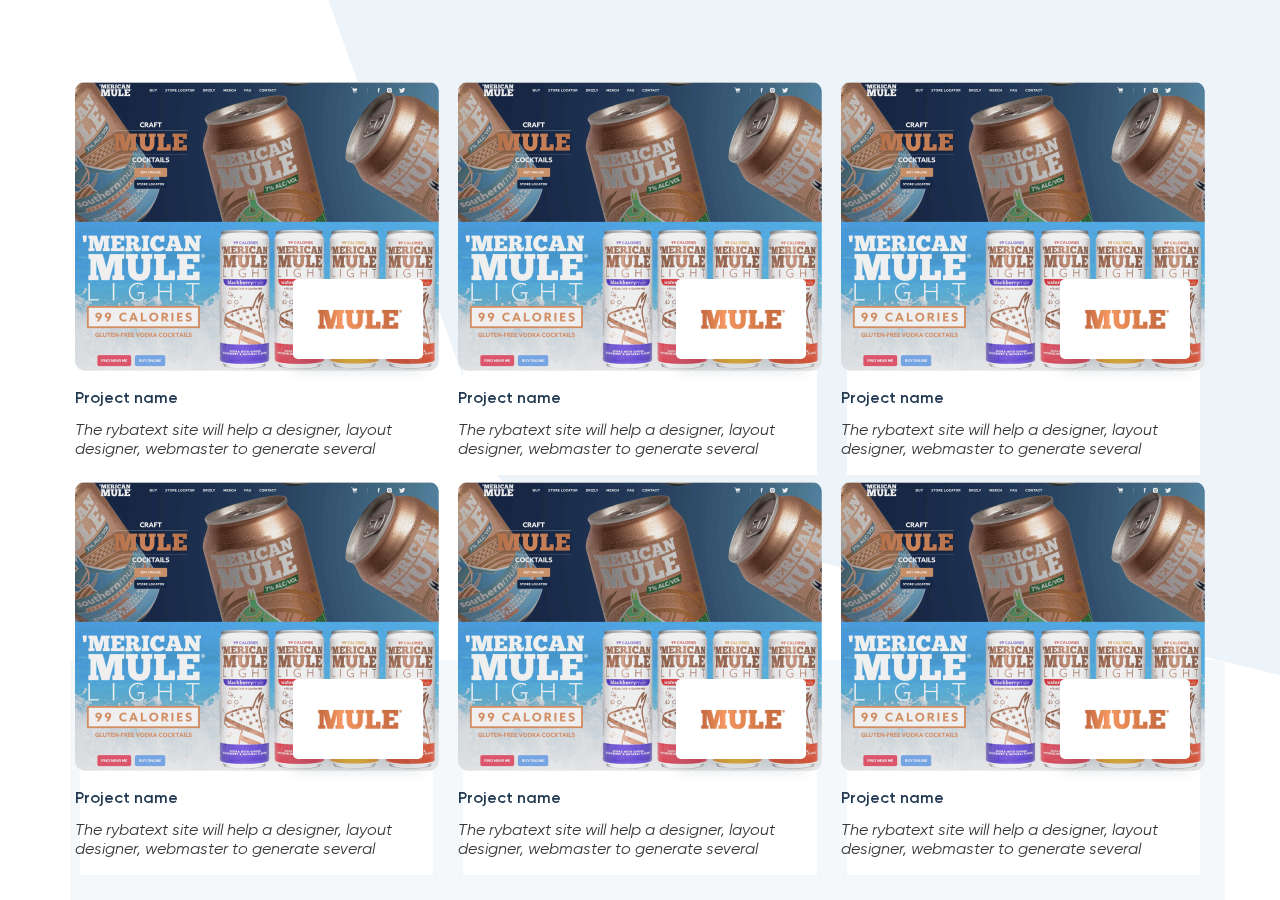
<file: slider.html>
<!DOCTYPE html>
<html lang="en">

<head>
    <meta charset="utf-8" />
    <title>Swiper demo</title>
    <meta name="viewport" content="width=device-width, initial-scale=1, minimum-scale=1, maximum-scale=1" />
    <!-- Link Swiper's CSS -->
    <link rel="stylesheet" href="https://cdn.jsdelivr.net/npm/swiper@9/swiper-bundle.min.css" />
    <link rel="stylesheet" href="style.css">

    <!-- Demo styles -->
    <style>
        html,
        body,
        .portolio-slider {
            position: relative;
            height: 100%;
        }



        .swiper {
            width: 100%;
            height: 100%;
            margin-left: auto;
            margin-right: auto;
        }

        .swiper-slide {
            text-align: center;
            font-size: 18px;
            background: #fff;
            height: calc((100% - 30px) / 2) !important;

            /* Center slide text vertically */
            display: flex;
            justify-content: center;
            align-items: center;
        }
    </style>
</head>

<body>
    <!-- Swiper -->
    <section class="portolio-slider _container">
        <div class="swiper mySwiper">
            <div class="swiper-wrapper">
                <div class="swiper-slide">
                    <div class="portfolio-card">
                        <div class="portfolio-image"><img src="./src/img/portfolio-img.png" alt="">
                            <div class="portfoloi-logo"><img src="./src/img/4u4 (Copy)/image 15.png" alt="">
                            </div>
                        </div>
                        <h3>Project name</h3>
                        <p>The rybatext site will help a designer, layout designer, webmaster to generate
                            several </p>
                    </div>
                </div>
                <div class="swiper-slide">
                    <div class="portfolio-card">
                        <div class="portfolio-image"><img src="./src/img/portfolio-img.png" alt="">
                            <div class="portfoloi-logo"><img src="./src/img/4u4 (Copy)/image 15.png" alt="">
                            </div>
                        </div>
                        <h3>Project name</h3>
                        <p>The rybatext site will help a designer, layout designer, webmaster to generate
                            several </p>
                    </div>
                </div>
                <div class="swiper-slide">
                    <div class="portfolio-card">
                        <div class="portfolio-image"><img src="./src/img/portfolio-img.png" alt="">
                            <div class="portfoloi-logo"><img src="./src/img/4u4 (Copy)/image 15.png" alt="">
                            </div>
                        </div>
                        <h3>Project name</h3>
                        <p>The rybatext site will help a designer, layout designer, webmaster to generate
                            several </p>
                    </div>
                </div>
                <div class="swiper-slide">
                    <div class="portfolio-card">
                        <div class="portfolio-image"><img src="./src/img/portfolio-img.png" alt="">
                            <div class="portfoloi-logo"><img src="./src/img/4u4 (Copy)/image 15.png" alt="">
                            </div>
                        </div>
                        <h3>Project name</h3>
                        <p>The rybatext site will help a designer, layout designer, webmaster to generate
                            several </p>
                    </div>
                </div>
                <div class="swiper-slide">
                    <div class="portfolio-card">
                        <div class="portfolio-image"><img src="./src/img/portfolio-img.png" alt="">
                            <div class="portfoloi-logo"><img src="./src/img/4u4 (Copy)/image 15.png" alt="">
                            </div>
                        </div>
                        <h3>Project name</h3>
                        <p>The rybatext site will help a designer, layout designer, webmaster to generate
                            several </p>
                    </div>
                </div>
                <div class="swiper-slide">
                    <div class="portfolio-card">
                        <div class="portfolio-image"><img src="./src/img/portfolio-img.png" alt="">
                            <div class="portfoloi-logo"><img src="./src/img/4u4 (Copy)/image 15.png" alt="">
                            </div>
                        </div>
                        <h3>Project name</h3>
                        <p>The rybatext site will help a designer, layout designer, webmaster to generate
                            several </p>
                    </div>
                </div>
                <div class="swiper-slide">
                    <div class="portfolio-card">
                        <div class="portfolio-image"><img src="./src/img/portfolio-img.png" alt="">
                            <div class="portfoloi-logo"><img src="./src/img/4u4 (Copy)/image 15.png" alt="">
                            </div>
                        </div>
                        <h3>Project name</h3>
                        <p>The rybatext site will help a designer, layout designer, webmaster to generate
                            several </p>
                    </div>
                </div>
                <div class="swiper-slide">
                    <div class="portfolio-card">
                        <div class="portfolio-image"><img src="./src/img/portfolio-img.png" alt="">
                            <div class="portfoloi-logo"><img src="./src/img/4u4 (Copy)/image 15.png" alt="">
                            </div>
                        </div>
                        <h3>Project name</h3>
                        <p>The rybatext site will help a designer, layout designer, webmaster to generate
                            several </p>
                    </div>
                </div>
                <div class="swiper-slide">
                    <div class="portfolio-card">
                        <div class="portfolio-image"><img src="./src/img/portfolio-img.png" alt="">
                            <div class="portfoloi-logo"><img src="./src/img/4u4 (Copy)/image 15.png" alt="">
                            </div>
                        </div>
                        <h3>Project name</h3>
                        <p>The rybatext site will help a designer, layout designer, webmaster to generate
                            several </p>
                    </div>
                </div>
            </div>
            <div class="swiper-pagination"></div>
        </div>
    </section>

    <!-- Swiper JS -->
    <script src="https://cdn.jsdelivr.net/npm/swiper@9/swiper-bundle.min.js"></script>

    <!-- Initialize Swiper -->
    <script>
        var swiper = new Swiper(".mySwiper", {
            slidesPerView: 3,
            grid: {
                rows: 2,
            },
            spaceBetween: 30

        });
    </script>
</body>

</html>
</file>
<file: style.css>
:root {
    --regal--blue: #213951;
    --navy--blue: #064BA2;
    --orange: #FB8236;
    --purple: #5522CC;
    --blue: #6DB4FF;
    --orange--alt: #F64D40;
    --cobalt: #064BA2;
    --primary--text: #353535;
    --alice--blue: #F4F8FA;
    --blue--alt: #2F61C1;
}

@font-face {
    font-family: Gilroy;
    src: url(./src/fonts/Gilroy-Regular.ttf) format("truetype");
    font-weight: 400;

}

@font-face {
    font-family: Gilroy;
    src: url(./src/fonts/Gilroy-Bold.ttf) format("truetype");
    font-weight: 400;

}

@font-face {
    font-family: Gilroy;
    src: url(./src/fonts/Gilroy-Medium.ttf) format("truetype");
    font-weight: 500;
}

@font-face {
    font-family: Gilroy;
    src: url(./src/fonts/Gilroy-RegularItalic.ttf) format("truetype");
    font-weight: 400;
}

@font-face {
    font-family: Gilroy;
    src: url(./src/fonts/Gilroy-Semibold.ttf) format("truetype");
    font-weight: 600;
}

@font-face {
    font-family: iconmoon;
    src: url(./src/fonts/icomoon.ttf) format("truetype");
    font-weight: 600;
}

.icon-arrow-left:before {
    content: "\e900";
    font-family: iconmoon !important;
}

.icon-arrow-right:before {
    content: "\e901";
    font-family: iconmoon;
}

.icon-arrow-top:before {
    content: "\e902";
    color: #fff;
    font-family: iconmoon;
}

.icon-dev:before {
    content: "\e903";
    font-family: iconmoon;
}

.icon-dock:before {
    content: "\e904";
    color: #064ba2;
    font-family: iconmoon;
}

.icon-email:before {
    content: "\e905";
    color: #064ba2;
    font-family: iconmoon;
}

.icon-lamp:before {
    content: "\e906";
    color: #064ba2;
    font-family: iconmoon;
}

.icon-phone:before {
    content: "\e907";
    color: #064ba2;
    font-family: iconmoon;
}

.icon-point:before {
    content: "\e908";
    color: #064ba2;
    font-family: iconmoon;
}

.icon-vector-zig:before {
    content: "\e909";
    color: #064ba2;
    font-family: iconmoon;
}

* {
    box-sizing: border-box;
}

button.btn.g-recaptcha {
    margin-top: 20px;
}
.btn {
    background-color: var(--navy--blue);
    color: #fff !important;
    display: flex;
    justify-content: center;
    align-self: flex-start;
    border-radius: 3px;
    padding: 15px 48px !important;
    border: 0;
}

body {
    margin: 0px;
    font-family: Gilroy;
    background-image: url(./src/img/bg-hero.png);
    background-position: 100% 0%;
    background-repeat: no-repeat;


}




._container {
    max-width: 1170px;
    margin-inline: auto;
    padding-inline: 15px;


}


/* slider */
html,
body,
.portolio-slider {
    position: relative;
    height: 100%;
}



.portolio-slider::after {
    content: '';
    background-color: var(--alice--blue);
    position: absolute;
    height: 240px;
    width: 99vw;
    bottom: 0;
}


.swiper {
    width: 100%;
    height: 100%;
    margin-left: auto;
    margin-right: auto;
    padding: 10px;
}

.swiper-slide {
    text-align: center;
    height: calc((100% - 30px) / 2) !important;
    /* Center slide text vertically */
    display: flex;
    justify-content: center;
    align-items: center;
    margin-top: 0px !important;
}

.swiper-grid-column>.swiper-wrapper {
    flex-direction: row;
}

.swiper-button-next {
    left: 85%;
    width: 60px;
}

.swiper-button-prev {
    left: 12%;
    width: 60px;
    height: 40px;
}

.swiper-button-next:after {
    content: '';
    background-image: url(./src/icons/arrow-right.svg);
    width: 50px;
    height: 40px;
    background-repeat: no-repeat;
    background-position: center;
}

.swiper-button-prev:after {
    content: '';
    background-image: url(./src/icons/arrow-left.svg);
    width: 50px;
    height: 40px;
    background-repeat: no-repeat;
    background-position: center;
}

.swiper-button-next::before {
    content: '';
    background-color: #F4F8FA;
    position: absolute;
    width: 60px;
    height: 60px;
    z-index: -1;
    border-radius: 6px;
    left: -27px;
}

.swiper-button-prev::before {
    content: '';
    background-color: #F4F8FA;
    position: absolute;
    width: 60px;
    height: 60px;
    z-index: -1;
    border-radius: 6px;
    left: 27px;
}

/* end */
.contact {
    display: flex;
    gap: 16px;
    align-items: center;
    padding: 15px;
    border: 1px solid #E1E1E1;
    max-width: 365px;
    border-radius: 5px;
}

.contact p {
    margin-top: 0px;
    margin-bottom: 3px;
}

.location {
    align-items: start
}

.contact img {
    padding: 10px;
    background-color: #F4F8FA;
    border-radius: 2px
}

.contact-box {
    display: flex;
    flex-direction: column;
    gap: 16px;
}

.portfolio-image {
    position: relative;
}

.contact a {
    padding-top: 3px;
    text-decoration: none;
}

.portfoloi-logo {
    position: absolute;
    top: 67%;
    left: 60%;
    padding: 20px;
    background-color: #fff;
    border-radius: 5px;
    box-shadow: 0px 11px 15px rgba(18, 32, 50, 0.12);
    width: 130px;
    height: 80px;
    display: flex;
    align-items: center;
    justify-content: center;
}

.portfolio-card h3 {
    font-weight: 600;
    font-size: 16px;
    margin: 0;
}

.portfolio-card p {
    margin: 0;
}

.portfolio-card {
    text-align: start;
    margin-bottom: 24px;
}

a {
    font-weight: 500;
    font-size: 16px;
    color: var(--primary--text)
}

h1 {
    font-weight: 700;
    color: var(--navy--blue);
    line-height: 70px;
    font-size: clamp(35px, calc(2.1875rem + ((1vw - 5.75px) * 5.042)), 65px);
    margin-top: 0px;

}

h3 {
    color: var(--regal--blue);
    font-size: clamp(25px, calc(1.5625rem + ((1vw - 5.75px) * 1.6807)), 35px);
    line-height: 45px;
    margin-top: 0px;


}

h6 {
    margin: 0;
    line-height: 26px;
    font-weight: 700;
    font-size: 16px;
}

p {
    font-size: clamp(13px, calc(0.8125rem + ((1vw - 5.75px) * 0.5042)), 16px);
    color: var(--primary--text);
}

.nav {
    width: 100%;
    position: relative;
    margin-top: 26px;
}

.nav .nav-header {
    display: inline;
}

.nav .nav-header .nav-title {
    display: inline-block;
    font-size: 22px;
    color: #fff;
    padding: 10px 10px 10px 10px;
}

.nav .nav-btn {
    display: none;
}

.nav .nav-links {
    display: inline;
    float: right;
    font-size: 18px;
}

.nav .nav-links a:not(:last-child) {
    border-left: 1px solid #BED2E1;
}

.nav .nav-links a:first-child {
    border-left: none
}

.nav .nav-links a {
    display: inline-block;
    text-decoration: none;
    color: var(--primary--text);
    padding-inline: 25px;
}

.nav-links .btn {
    margin-left: 10px;
}

.nav-links a:hover {
    border-bottom: 2px solid var(--navy--blue);
}

.nav #nav-check {
    display: none;
}

.bold {
    font-weight: 600;
}

section {
    padding-top: 80px;
    overflow-x: hidden;
}

/* Hero */
section.hero-section {
    padding-bottom: 170px;
}

.contact-block {
    min-width: 370px
}

.card-solution {
    border: 1px solid #E1E1E1;
    border-radius: 10px;
    padding: 20px 40px 40px 20px;
    margin-top: 25px;
}

.text-media {
    display: flex;
    gap: 30px;

}

/* END */
.option {
    border: 1px solid #E1E1E1;
    border-radius: 10px;
    padding: 16px;
    max-width: 460px;
}

.option p {
    display: flex;
    align-items: center;
    gap: 16px;
    margin: 0;

}

.option p::before {
    font-size: 32px;
}

.environments {
    display: flex;
    flex-direction: column;
    gap: 14px;
}

.technology {
    border-radius: 10px;
    border: 2px solid;
    max-width: 170px;
    padding: 15px;
    min-height: 175px;
}

.technology.front {
    border-color: var(--blue--alt);
}

.technology.back {
    border-color: var(--orange)
}

.technology.back span {
    background-color: var(--orange);

}

.technology.list-mobile {
    border-color: var(--blue);
}

.technology.list-mobile span {
    background-color: var(--blue);
}

.technology.design {
    border-color: var(--purple);
}

.technology.design span {
    background-color: var(--purple)
}

.technology.database {
    border-color: var(--orange--alt)
}

.technology.database span {
    background-color: var(--orange--alt)
}

.technology span {
    padding: 4px;
    margin-top: 5px;
    display: inline-block;
    color: #fff;
    font-size: 14px;
}

.technology.front span {
    background-color: var(--blue--alt);
}

.servises-wraper {
    display: flex;
    gap: 90px;
}

.servises {
    background-color: #ECF4FA;
    background-image: url(./src/img/serv-bg.png);
    background-repeat: no-repeat;
    padding-bottom: 100px;
}

.servises-description {
    max-width: 43%;
}

.expertise {
    width: 100%;
}

.technology-wraper {
    display: flex;
    flex-wrap: wrap;
    gap: 20px;
}

.text-center {
    text-align: center;
}


.contact-wraper {
    display: flex;
    gap: 24px;
}

.form-block {
    width: 100%;
    padding: 30px;
}

input {
    min-height: 50px;
    outline: none;
    border: none;
    padding-left: 16px;
    margin-top: 10px;
}

label {
    font-size: 16px;
    font-weight: 400;
    font-family: Gilroy;
    padding-bottom: 10px;
    display: inline-flex;
    flex-direction: column;
}

.top-row {
    display: flex;
    gap: 24px;
}

.top-row label {
    width: 50%;
}

.form-block {
    background: #F4F8FA;
    position: relative;
}

.form-block::after {
    content: '';
    background: #F4F8FA;
    position: absolute;
    width: 100%;
    right: -100%;
    height: 100%;
    top: 0;
}

form {
    display: flex;
    flex-direction: column;
}

.bottom-row {
    display: flex;
    flex-direction: column;
    margin-top: 10px;
}

.captcha {
    max-width: 290px;
    margin-top: 24px;
}

input.btn {
    width: 220px;
    align-self: self-start;

}

textarea {
    height: 150px;
    padding: 10px;
    border: none;
    outline: none;

}

textarea::placeholder,
input::placeholder {
    font-size: 14px;
    font-family: inherit;
}

.footer-wrap {
    display: flex;
    align-items: center;
    justify-content: space-between;
    padding: 24px 0px;
}

footer {
    border-top: 1px solid rgba(6, 75, 162, 0.12);
    border-bottom: 1px solid rgba(6, 75, 162, 0.12);
    margin-bottom: 10px;
}

.copy {
    padding-bottom: 14px;
    padding-top: 14px;
}

.footer-nav-list li:not(:last-child) {
    border-right: 1px solid #BED2E1;
    padding-right: 12px;
}

.footer-nav-list {
    display: flex;
    gap: 12px;
}

.footer-nav-list li a {
    color: var(--primary--text);
    text-decoration: none;
}

li {
    list-style-type: none;
}

.mobile {
    display: none;
}

@media (max-width:800px) {
    .contact-block {
        min-width: 100%;
    }
    /* .swiper-button-prev,
    .swiper-button-next {
        display: none;
    } */
    .swiper-slide {
        height: 100% !important;
    }

    .card-solution {
        display: none;
    }

    .mobile {
        display: block;
    }

    .swiper-grid-column>.swiper-wrapper {
        flex-direction: row !important;
    }

    .text-media,
    .servises-wraper,
    .contact-wraper,
    .top-row {
        flex-direction: column;
    }

    .top-row label {
        width: 100%;
    }

    .servises-description {
        width: 100%;
        max-width: 100%;
    }

    body {
        background-image: none;
    }

    .media-block img {
        width: 100%;
    }

    .media-block {
        background-image: url(./src/img/bg-hero.png)
    }

    .nav .nav-btn {
        display: inline-block;
        position: absolute;
        right: 20px;
        top: 0px;
    }

    .nav .nav-btn label {
        display: inline-block;
        width: 50px;
        height: 50px;
        padding: 13px;
    }

    .nav .nav-btn label:hover,
    .nav #nav-check:checked~.nav-btn>label {
        background-color: #ECF4FA;
    }

    .nav .nav-btn label span {
        display: block;
        width: 25px;
        height: 10px;
        border-top: 2px solid var(--navy--blue);
    }

    .nav .nav-links {
        position: absolute;
        display: block;
        width: 100%;
        background-color: #fff;
        height: 0px;
        transition: all 0.3s ease-in;
        overflow-y: hidden;
        top: 60px;
        left: 0px;
    }

    .nav .nav-links a {
        display: block;
        width: 94%;
        padding: 20px;
        font-size: 20px;
        line-height: 45px;
    }
    .nav-links .btn {
  
        text-align: center;
    }
    .nav #nav-check:not(:checked)~.nav-links {
        height: 0px;
    }

    .nav #nav-check:checked~.nav-links {
        height: calc(100vh - 50px);
        overflow-y: auto;
    }

    .contact,
    .option {
        max-width: 100%;
    }

    section.hero-section {
        padding-bottom: 80px;
    }
}

@media (max-width:435px) {
    .swiper {
        padding-bottom: 80px;
    }

    .footer-wrap {
        flex-direction: column;
        align-items: flex-start;
    }

    .swiper-button-next {
        left: 60%;
        width: 60px;
        top: 90%;
    }

    .swiper-button-prev {
        left: 23%;
        width: 60px;
        height: 40px;
        top: 90%;
    }

    .footer-nav-list {
        flex-direction: column;
        padding-left: 0;
        gap: 22px;
    }

    .contact {
        max-width: 100%;
    }

    input.btn {
        width: 100%;
    }

    .footer-nav-list li {
        border-right: none !important;
    }
}
</file>
